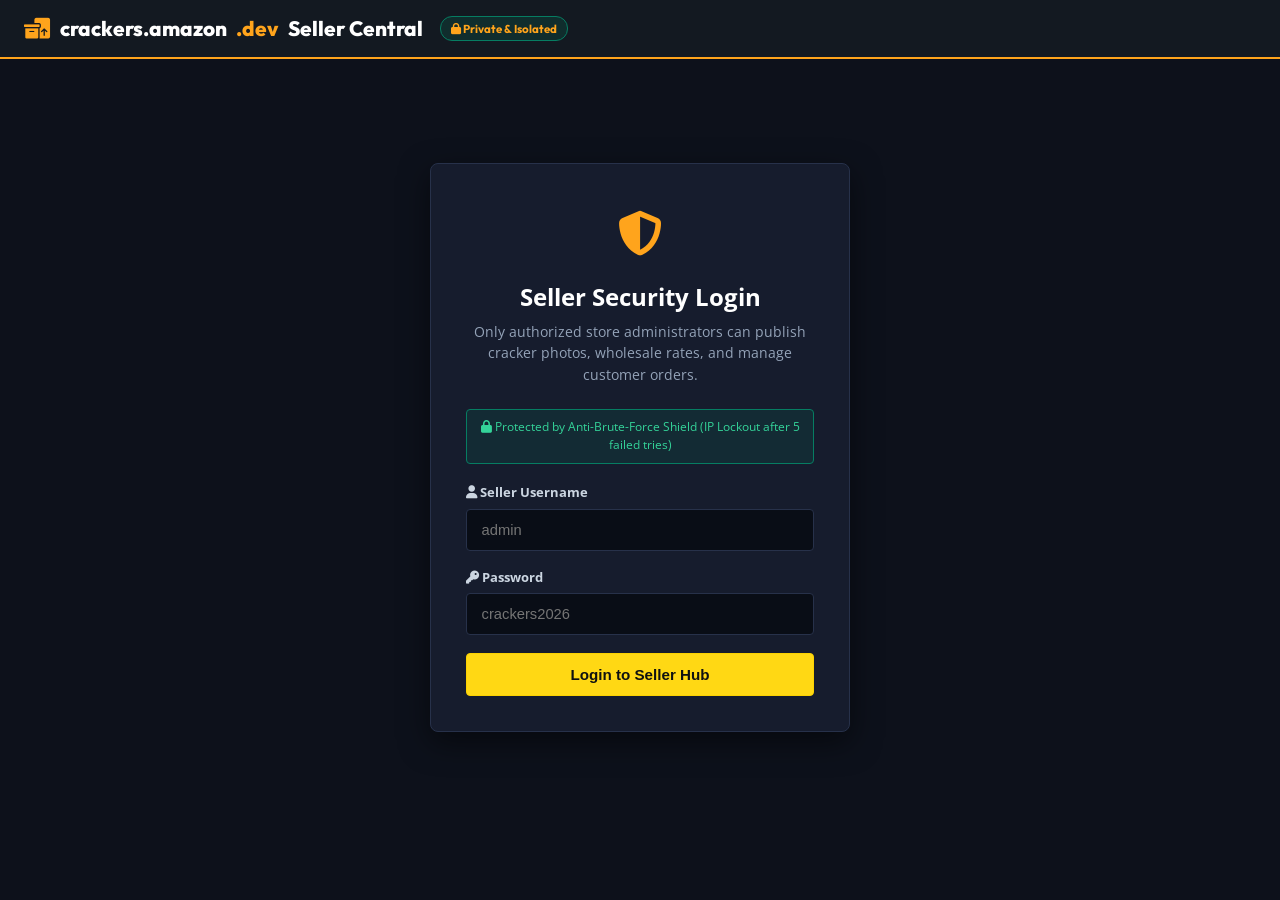
<file: seller-portal.html>
<!DOCTYPE html>
<html lang="en">
<head>
  <meta charset="UTF-8">
  <meta name="viewport" content="width=device-width, initial-scale=1.0">
  <title>crackers.amazon.dev — Private Seller Central</title>
  <link rel="preconnect" href="https://fonts.googleapis.com">
  <link rel="preconnect" href="https://fonts.gstatic.com" crossorigin>
  <link href="https://fonts.googleapis.com/css2?family=Open+Sans:wght@400;600;700;800&family=Outfit:wght@600;700;800&display=swap" rel="stylesheet">
  <link rel="stylesheet" href="https://cdnjs.cloudflare.com/ajax/libs/font-awesome/6.5.1/css/all.min.css">
  
  <style>
    :root {
      --amz-dark: #131921;
      --amz-subnav: #232f3e;
      --amz-yellow: #ffd814;
      --amz-yellow-hover: #f7ca00;
      --amz-orange: #ffa41c;
      --amz-green: #067d62;
      --amz-red: #cc0c39;
      --bg-body: #0d111b;
      --card-bg: #161c2d;
      --border-color: #27314a;
      --text-white: #ffffff;
      --text-muted: #94a3b8;
    }

    * { box-sizing: border-box; margin: 0; padding: 0; }
    body {
      font-family: 'Open Sans', Arial, sans-serif;
      background-color: var(--bg-body);
      color: var(--text-white);
      line-height: 1.5;
    }

    /* Top Seller Header */
    .seller-header {
      background-color: var(--amz-dark);
      border-bottom: 2px solid var(--amz-orange);
      padding: 0.8rem 1.5rem;
      display: flex;
      justify-content: space-between;
      align-items: center;
    }

    .brand-title {
      display: flex;
      align-items: center;
      gap: 0.6rem;
      font-family: 'Outfit', sans-serif;
      font-size: 1.3rem;
      font-weight: 800;
    }

    .brand-title span { color: var(--amz-orange); }
    .badge-secure {
      background: rgba(6, 125, 98, 0.2);
      border: 1px solid var(--amz-green);
      color: #34d399;
      font-size: 0.72rem;
      font-weight: 700;
      padding: 0.2rem 0.6rem;
      border-radius: 12px;
      margin-left: 0.5rem;
    }

    .user-pill {
      display: flex;
      align-items: center;
      gap: 0.8rem;
      font-size: 0.88rem;
    }

    .btn-logout {
      background: rgba(255, 255, 255, 0.1);
      border: 1px solid rgba(255, 255, 255, 0.2);
      color: #fff;
      padding: 0.35rem 0.8rem;
      border-radius: 4px;
      cursor: pointer;
      font-size: 0.82rem;
    }

    .btn-logout:hover { background: var(--amz-red); border-color: var(--amz-red); }

    .container { max-width: 1280px; margin: 0 auto; padding: 1.5rem; }

    /* Login Screen */
    .login-container {
      max-width: 420px;
      margin: 5rem auto;
      background: var(--card-bg);
      border: 1px solid var(--border-color);
      border-radius: 8px;
      padding: 2.2rem;
      box-shadow: 0 10px 30px rgba(0, 0, 0, 0.5);
      text-align: center;
    }

    .login-icon {
      font-size: 2.8rem;
      color: var(--amz-orange);
      margin-bottom: 0.8rem;
    }

    .login-container h2 {
      font-size: 1.5rem;
      margin-bottom: 0.4rem;
    }

    .login-container p {
      color: var(--text-muted);
      font-size: 0.88rem;
      margin-bottom: 1.5rem;
    }

    .form-group {
      text-align: left;
      margin-bottom: 1.1rem;
    }

    .form-group label {
      display: block;
      font-size: 0.82rem;
      font-weight: 700;
      color: #cbd5e1;
      margin-bottom: 0.35rem;
    }

    .form-group input, .form-group select, .form-group textarea {
      width: 100%;
      padding: 0.75rem 0.9rem;
      background: #090d16;
      border: 1px solid var(--border-color);
      border-radius: 4px;
      color: #fff;
      font-size: 0.92rem;
      outline: none;
    }

    .form-group input:focus, .form-group select:focus, .form-group textarea:focus {
      border-color: var(--amz-orange);
      box-shadow: 0 0 0 2px rgba(255, 164, 28, 0.25);
    }

    .btn-amz-yellow {
      background: var(--amz-yellow);
      border: 1px solid #fcd200;
      color: #0f1111;
      font-weight: 700;
      padding: 0.75rem 1.4rem;
      border-radius: 4px;
      cursor: pointer;
      width: 100%;
      font-size: 0.95rem;
      transition: background 0.15s ease;
    }

    .btn-amz-yellow:hover { background: var(--amz-yellow-hover); }

    .error-msg {
      color: #fb7185;
      font-size: 0.85rem;
      margin-top: 0.8rem;
      display: none;
    }

    /* Admin Tabs */
    .admin-nav-tabs {
      display: flex;
      gap: 0.5rem;
      border-bottom: 1px solid var(--border-color);
      margin-bottom: 1.5rem;
    }

    .tab-btn {
      background: none;
      border: none;
      color: var(--text-muted);
      font-family: inherit;
      font-size: 0.95rem;
      font-weight: 700;
      padding: 0.8rem 1.4rem;
      cursor: pointer;
      border-bottom: 3px solid transparent;
      display: flex;
      align-items: center;
      gap: 0.5rem;
      transition: all 0.2s ease;
    }

    .tab-btn:hover { color: #fff; }
    .tab-btn.active {
      color: var(--amz-orange);
      border-bottom-color: var(--amz-orange);
    }

    .badge-num {
      background: var(--amz-red);
      color: #fff;
      font-size: 0.72rem;
      padding: 0.15rem 0.5rem;
      border-radius: 10px;
    }

    .tab-panel { display: none; }
    .tab-panel.active { display: block; }

    /* Orders Section */
    .orders-toolbar {
      display: flex;
      justify-content: space-between;
      align-items: center;
      margin-bottom: 1.2rem;
    }

    .order-card {
      background: var(--card-bg);
      border: 1px solid var(--border-color);
      border-radius: 8px;
      padding: 1.4rem;
      margin-bottom: 1.2rem;
    }

    .order-card-header {
      display: flex;
      justify-content: space-between;
      align-items: center;
      border-bottom: 1px solid var(--border-color);
      padding-bottom: 0.8rem;
      margin-bottom: 1rem;
    }

    .order-id {
      font-size: 1.25rem;
      font-weight: 800;
      color: var(--amz-orange);
    }

    .order-status-badge {
      padding: 0.3rem 0.8rem;
      border-radius: 12px;
      font-size: 0.78rem;
      font-weight: 800;
      text-transform: uppercase;
    }

    .status-received { background: rgba(56, 189, 248, 0.2); color: #38bdf8; border: 1px solid #38bdf8; }
    .status-packed { background: rgba(255, 216, 20, 0.2); color: #ffd814; border: 1px solid #ffd814; }
    .status-out_for_delivery { background: rgba(255, 164, 28, 0.25); color: #ffa41c; border: 1px solid #ffa41c; }
    .status-delivered { background: rgba(6, 125, 98, 0.25); color: #34d399; border: 1px solid #34d399; }

    .order-grid-info {
      display: grid;
      grid-template-columns: 1.4fr 1fr;
      gap: 1.5rem;
      margin-bottom: 1.2rem;
    }

    .cust-detail-line {
      font-size: 0.9rem;
      margin-bottom: 0.4rem;
      color: #e2e8f0;
    }

    .cust-contact-btns {
      display: flex;
      gap: 0.5rem;
      margin-top: 0.6rem;
    }

    .btn-call {
      background: #0284c7;
      color: #fff;
      padding: 0.4rem 0.8rem;
      border-radius: 4px;
      font-size: 0.82rem;
      font-weight: 700;
      text-decoration: none;
    }

    .btn-wa {
      background: #25d366;
      color: #fff;
      padding: 0.4rem 0.8rem;
      border-radius: 4px;
      font-size: 0.82rem;
      font-weight: 700;
      text-decoration: none;
    }

    .order-items-box {
      background: #090d16;
      border: 1px solid var(--border-color);
      border-radius: 6px;
      padding: 0.8rem 1rem;
      font-size: 0.85rem;
    }

    .order-items-box li {
      padding: 0.25rem 0;
      border-bottom: 1px dashed rgba(255, 255, 255, 0.1);
    }

    /* Delivery Controller Box */
    .delivery-controller-bar {
      background: rgba(255, 164, 28, 0.08);
      border: 1px solid rgba(255, 164, 28, 0.3);
      border-radius: 6px;
      padding: 1rem;
      display: grid;
      grid-template-columns: 1fr 1fr 1.5fr auto;
      gap: 0.8rem;
      align-items: center;
    }

    .delivery-controller-bar select, .delivery-controller-bar input {
      padding: 0.55rem;
      background: #090d16;
      border: 1px solid var(--border-color);
      color: #fff;
      border-radius: 4px;
      font-size: 0.85rem;
    }

    /* Product Grid */
    .stock-grid {
      display: grid;
      grid-template-columns: repeat(3, 1fr);
      gap: 1.2rem;
    }

    .stock-card {
      background: var(--card-bg);
      border: 1px solid var(--border-color);
      border-radius: 8px;
      padding: 1rem;
      display: flex;
      gap: 0.9rem;
    }

    .stock-card img {
      width: 90px;
      height: 90px;
      object-fit: cover;
      border-radius: 4px;
      background: #000;
    }

    .stock-info { flex: 1; }
    .stock-info h4 { font-size: 0.95rem; margin-bottom: 0.3rem; }

    /* Upload Form Card */
    .upload-card {
      max-width: 650px;
      background: var(--card-bg);
      border: 1px solid var(--border-color);
      border-radius: 8px;
      padding: 2rem;
      margin: 0 auto;
    }

    .upload-dropzone {
      border: 2px dashed var(--amz-orange);
      background: rgba(255, 164, 28, 0.05);
      border-radius: 6px;
      padding: 2rem;
      text-align: center;
      cursor: pointer;
      margin-bottom: 1rem;
    }

    .upload-dropzone:hover { background: rgba(255, 164, 28, 0.1); }
    .img-preview {
      max-height: 160px;
      border-radius: 6px;
      margin-top: 0.8rem;
      display: none;
    }

    .form-row { display: grid; grid-template-columns: 1fr 1fr; gap: 1rem; }

    /* Toast */
    .toast-box {
      position: fixed;
      bottom: 2rem;
      right: 2rem;
      background: #1e293b;
      border-left: 4px solid var(--amz-orange);
      color: #fff;
      padding: 0.9rem 1.4rem;
      border-radius: 4px;
      box-shadow: 0 10px 25px rgba(0, 0, 0, 0.6);
      display: none;
      z-index: 1000;
    }

    /* Reviews Manager Modal */
    .modal-backdrop {
      display: none;
      position: fixed;
      inset: 0;
      background: rgba(0, 0, 0, 0.78);
      backdrop-filter: blur(4px);
      z-index: 9999;
      align-items: center;
      justify-content: center;
      padding: 1rem;
    }
    .modal-backdrop.active {
      display: flex;
    }
    .modal-box {
      background: #1e293b;
      border: 1px solid #334155;
      border-radius: 10px;
      max-width: 720px;
      width: 100%;
      max-height: 90vh;
      display: flex;
      flex-direction: column;
      box-shadow: 0 25px 50px -12px rgba(0, 0, 0, 0.6);
      overflow: hidden;
      animation: modalFadeIn 0.2s ease-out;
    }
    @keyframes modalFadeIn {
      from { opacity: 0; transform: scale(0.96); }
      to { opacity: 1; transform: scale(1); }
    }
    .modal-header {
      padding: 1.2rem 1.5rem;
      border-bottom: 1px solid #334155;
      display: flex;
      justify-content: space-between;
      align-items: center;
      background: #0f172a;
    }
    .modal-header h3 {
      font-size: 1.15rem;
      color: #fff;
      display: flex;
      align-items: center;
      gap: 0.5rem;
    }
    .modal-close-btn {
      background: none;
      border: none;
      color: #94a3b8;
      font-size: 1.4rem;
      cursor: pointer;
      line-height: 1;
      padding: 0.2rem 0.5rem;
      border-radius: 4px;
      transition: color 0.15s;
    }
    .modal-close-btn:hover { color: #fff; background: rgba(255,255,255,0.1); }
    .modal-body {
      padding: 1.5rem;
      overflow-y: auto;
      flex: 1;
    }
    .review-item-card {
      background: #0f172a;
      border: 1px solid #334155;
      border-radius: 6px;
      padding: 1rem;
      margin-bottom: 0.8rem;
    }

    @media (max-width: 900px) {
      .delivery-controller-bar { grid-template-columns: 1fr; }
      .order-grid-info { grid-template-columns: 1fr; }
      .stock-grid { grid-template-columns: 1fr; }
      .form-row { grid-template-columns: 1fr !important; gap: 0.8rem; }
      .admin-nav-tabs {
        overflow-x: auto;
        white-space: nowrap;
        scrollbar-width: none;
        -webkit-overflow-scrolling: touch;
      }
      .admin-nav-tabs::-webkit-scrollbar { display: none; }
      .tab-btn {
        padding: 0.6rem 0.9rem;
        font-size: 0.85rem;
        flex-shrink: 0;
      }
      .modal-box {
        max-width: 95% !important;
        max-height: 94vh !important;
      }
      .modal-body {
        padding: 1rem !important;
      }
      .seller-header {
        flex-wrap: wrap;
        gap: 0.5rem;
        padding: 0.8rem 1rem;
      }
      .brand-title {
        font-size: 1.05rem;
      }
    }
  </style>
</head>
<body>

  <header class="seller-header">
    <div class="brand-title">
      <i class="fa-solid fa-boxes-packing" style="color: var(--amz-orange);"></i>
      crackers.amazon<span>.dev</span> Seller Central
      <span class="badge-secure"><i class="fa-solid fa-lock"></i> Private & Isolated</span>
    </div>

    <div class="user-pill" id="userPill" style="display: none;">
      <span><i class="fa-solid fa-user-check text-green"></i> Logged in as: <strong>admin</strong></span>
      <button class="btn-logout" onclick="logoutAdmin()"><i class="fa-solid fa-right-from-bracket"></i> Logout</button>
    </div>
  </header>

  <!-- Login Gate Screen -->
  <div class="container" id="loginView">
    <div class="login-container">
      <div class="login-icon"><i class="fa-solid fa-shield-halved"></i></div>
      <h2>Seller Security Login</h2>
      <p>Only authorized store administrators can publish cracker photos, wholesale rates, and manage customer orders.</p>
      
      <div style="background: rgba(6, 125, 98, 0.15); border: 1px solid var(--amz-green); border-radius: 4px; padding: 0.5rem; font-size: 0.78rem; color: #34d399; margin-bottom: 1.2rem;">
        <i class="fa-solid fa-lock"></i> Protected by Anti-Brute-Force Shield (IP Lockout after 5 failed tries)
      </div>

      <form onsubmit="handleLogin(event)">
        <div class="form-group">
          <label><i class="fa-solid fa-user"></i> Seller Username</label>
          <input type="text" id="adminUser" required placeholder="admin" autocomplete="username">
        </div>
        <div class="form-group">
          <label><i class="fa-solid fa-key"></i> Password</label>
          <input type="password" id="adminPass" required placeholder="crackers2026" autocomplete="current-password">
        </div>
        <button type="submit" class="btn-amz-yellow">Login to Seller Hub</button>
        <div class="error-msg" id="loginError">Invalid credentials. Default is admin / crackers2026</div>
      </form>
    </div>
  </div>

  <!-- Authenticated Seller Dashboard -->
  <div class="container" id="dashboardView" style="display: none;">
    <div class="admin-nav-tabs">
      <button class="tab-btn active" id="tabBtnOrders" onclick="switchTab('orders')">
        <i class="fa-solid fa-receipt"></i> Customer Orders <span class="badge-num" id="ordersBadge">0</span>
      </button>
      <button class="tab-btn" id="tabBtnStock" onclick="switchTab('stock')">
        <i class="fa-solid fa-boxes-stacked"></i> Live Stock & Prices (<span id="stockBadge">0</span>)
      </button>
      <button class="tab-btn" id="tabBtnUpload" onclick="switchTab('upload')">
        <i class="fa-solid fa-cloud-arrow-up"></i> Upload Real Cracker Photo & Price
      </button>
      <button class="tab-btn" id="tabBtnSettings" onclick="switchTab('settings')">
        <i class="fa-solid fa-shield-halved"></i> Security & Password
      </button>
    </div>

    <!-- 1. Orders Panel -->
    <div class="tab-panel active" id="ordersPanel">
      <div class="orders-toolbar">
        <h3><i class="fa-solid fa-truck-fast text-orange"></i> Live Customer Orders Feed</h3>
        <div>
          <button class="btn-amz-yellow" style="width: auto; padding: 0.5rem 1rem;" onclick="loadAdminOrders()">
            <i class="fa-solid fa-arrows-rotate"></i> Refresh Orders
          </button>
        </div>
      </div>
      <div id="ordersContainer"></div>
    </div>

    <!-- 2. Live Stock Panel -->
    <div class="tab-panel" id="stockPanel">
      <div id="vaultRestoreAlert" style="display: none; background: rgba(255, 164, 28, 0.15); border: 1px solid #ffa41c; border-radius: 6px; padding: 0.8rem 1.2rem; margin-bottom: 1.2rem; align-items: center; justify-content: space-between; gap: 1rem; flex-wrap: wrap;">
        <div>
          <strong style="color: #ffa41c;"><i class="fa-solid fa-cloud-arrow-up"></i> Local Backup Detected (<span id="vaultItemCount">0</span> items)</strong>
          <p style="font-size: 0.8rem; color: #cbd5e1; margin: 0.2rem 0 0;">Did Render restart? Click below to immediately re-publish all your products to the live store with 1 click!</p>
        </div>
        <button class="btn-amz-yellow" style="width: auto; padding: 0.4rem 0.9rem; font-size: 0.85rem;" onclick="restoreProductsFromVault()">
          <i class="fa-solid fa-arrows-rotate"></i> Restore My Products Now
        </button>
      </div>

      <div class="orders-toolbar">
        <div>
          <h3><i class="fa-solid fa-tags text-orange"></i> Your Published Stock on Public Store</h3>
          <span style="font-size: 0.8rem; color: var(--text-muted);"><i class="fa-solid fa-shield-halved text-green"></i> Auto-synced with products.json</span>
        </div>
        <div style="display: flex; gap: 0.5rem; align-items: center;">
          <button class="btn-amz-yellow" style="width: auto; padding: 0.5rem 1rem;" onclick="switchTab('upload')">
            <i class="fa-solid fa-plus"></i> Add New Cracker
          </button>
          <button class="btn-logout" style="padding: 0.5rem 0.8rem; font-size: 0.85rem;" onclick="exportProductsBackup()" title="Download products.json for GitHub or backup">
            <i class="fa-solid fa-download"></i> Backup JSON
          </button>
          <button class="btn-logout" style="padding: 0.5rem 0.8rem; font-size: 0.85rem;" onclick="document.getElementById('importBackupInput').click()" title="Restore products from JSON file">
            <i class="fa-solid fa-upload"></i> Restore
          </button>
          <input type="file" id="importBackupInput" accept=".json" style="display: none;" onchange="importProductsBackup(event)">
        </div>
      </div>
      <div class="stock-grid" id="stockGrid"></div>
    </div>

    <!-- 3. Upload Cracker Panel -->
    <div class="tab-panel" id="uploadPanel">
      <div class="upload-card">
        <h3 style="margin-bottom: 0.4rem;"><i class="fa-solid fa-camera text-orange"></i> Upload Real Cracker Box & Price</h3>
        <p style="color: var(--text-muted); font-size: 0.88rem; margin-bottom: 1.5rem;">
          Take a photo of your actual cracker box from your phone or laptop. It will publish to your live Amazon store immediately!
        </p>

        <form onsubmit="handleProductUpload(event)">
          <!-- Multi-Photo dropzone -->
          <div class="upload-dropzone" onclick="document.getElementById('photoInput').click()">
            <i class="fa-solid fa-images" style="font-size: 2.4rem; color: var(--amz-orange); margin-bottom: 0.5rem;"></i>
            <h4>Click or tap to choose 1 to 5 photos from phone/laptop</h4>
            <p style="font-size: 0.82rem; color: var(--text-muted); margin: 0.2rem 0 0.5rem;">
              Upload multiple box angles like Amazon (Cover Box, Inside Crackers, Effect Preview)
            </p>
            <span id="chosenFileCount" style="font-size: 0.85rem; font-weight: 700; color: #ff9900;">0 photos selected</span>
          </div>
          <input type="file" id="photoInput" accept="image/*" multiple style="display: none;" onchange="handleMultiplePhotos(event)">

          <!-- Multi-photo preview strip -->
          <div id="multiPhotoPreviewContainer" style="display: none; margin: 1rem 0; gap: 0.8rem; flex-wrap: wrap;"></div>

          <div class="form-row">
            <div class="form-group">
              <label>Cracker Name *</label>
              <input type="text" id="prodName" required placeholder="e.g. 50-Shot Celebration Aerial Cake">
            </div>
            <div class="form-group">
              <label>Category *</label>
              <select id="prodCategory" required>
                <option value="aerial">Sky Shots & Aerial</option>
                <option value="sparklers">Sparklers</option>
                <option value="flowerpots">Flower Pots / Anar</option>
                <option value="chakkars">Ground Chakkars</option>
                <option value="kids">Kids & Novelties</option>
                <option value="combos">Diwali Family Combos</option>
              </select>
            </div>
          </div>

          <div class="form-row">
            <div class="form-group">
              <label>M.R.P. (₹) *</label>
              <input type="number" id="prodMrp" required placeholder="e.g. 3500">
            </div>
            <div class="form-group">
              <label>Wholesale Selling Price (₹) *</label>
              <input type="number" id="prodPrice" required placeholder="e.g. 950">
            </div>
          </div>

          <div class="form-row">
            <div class="form-group">
              <label><i class="fa-solid fa-award text-orange"></i> Amazon Promotional Badge</label>
              <select id="prodBadge">
                <option value="">None (Standard Catalog Product)</option>
                <option value="bestseller">🏆 #1 Best Seller (Amazon Classic Orange Ribbon)</option>
                <option value="choice">✨ Amazon's Choice (Top Recommendation)</option>
                <option value="deal">💥 Limited Time Festival Deal</option>
                <option value="recommended">🔥 Highly Recommended</option>
              </select>
            </div>
            <div class="form-group">
              <label><i class="fa-solid fa-star text-orange"></i> Star Rating (Amazon Rating 1.0 - 5.0) *</label>
              <input type="number" id="prodRating" step="0.1" min="1.0" max="5.0" value="4.9" required placeholder="e.g. 4.9">
            </div>
          </div>

          <div class="form-group">
            <label>Packaging / Quantity Description</label>
            <input type="text" id="prodSpecs" placeholder="e.g. 1 Box (10 Pcs) • Multicolor High Altitude">
          </div>

          <div class="form-group">
            <label><i class="fa-solid fa-align-left text-orange"></i> Detailed Description / About this item</label>
            <textarea id="prodDescription" rows="3" placeholder="Describe the cracker effect, sound, box contents, Sivakasi genuine brand..." style="width: 100%; padding: 0.6rem; background: var(--bg-dark); border: 1px solid var(--border-color); border-radius: 4px; color: #fff; font-size: 0.9rem; font-family: inherit;"></textarea>
          </div>

          <button type="submit" class="btn-amz-yellow" style="margin-top: 0.8rem; font-size: 1.05rem;">
            <i class="fa-solid fa-cloud-arrow-up"></i> Publish Real Box & Photos to Public Store
          </button>
        </form>
      </div>
    </div>

    <!-- 4. Security & Password Settings Panel -->
    <div class="tab-panel" id="settingsPanel">
      <div class="upload-card">
        <h3 style="margin-bottom: 0.4rem;"><i class="fa-solid fa-lock text-orange"></i> Seller Security & Password Settings</h3>
        <p style="color: var(--text-muted); font-size: 0.88rem; margin-bottom: 1.5rem;">
          Change your login credentials so nobody else can guess or brute-force your password. Passwords are saved with salted SHA-256 on the dedicated server.
        </p>

        <div style="background: rgba(6, 125, 98, 0.15); border: 1px solid var(--amz-green); border-radius: 6px; padding: 1rem; margin-bottom: 1.5rem;">
          <h4 style="color: #34d399; font-size: 0.95rem; margin-bottom: 0.3rem;"><i class="fa-solid fa-shield-halved"></i> Active Security Defenses:</h4>
          <ul style="font-size: 0.82rem; color: #cbd5e1; list-style: disc; margin-left: 1.2rem; line-height: 1.6;">
            <li><strong>Anti-Brute-Force Rate Limiting:</strong> Any IP that fails 5 consecutive login attempts is locked out for 15 minutes.</li>
            <li><strong>Isolated Architecture:</strong> The published customer storefront has ZERO seller controls or passwords in its code.</li>
            <li><strong>Cryptographic Sessions:</strong> 256-bit random session tokens validated on every request.</li>
          </ul>
        </div>

        <form onsubmit="handleChangePassword(event)">
          <div class="form-group">
            <label><i class="fa-solid fa-user"></i> New Seller Username *</label>
            <input type="text" id="newUsername" required placeholder="e.g. kengeri_boss">
          </div>
          <div class="form-group">
            <label><i class="fa-solid fa-key"></i> New Secret Password (min 6 characters) *</label>
            <input type="password" id="newPassword" required placeholder="Enter strong secret password" minlength="6">
          </div>
          <div class="form-group">
            <label><i class="fa-solid fa-check-double"></i> Confirm New Secret Password *</label>
            <input type="password" id="confirmPassword" required placeholder="Re-enter same secret password" minlength="6">
          </div>

          <button type="submit" class="btn-amz-yellow" style="margin-top: 0.8rem;">
            <i class="fa-solid fa-floppy-disk"></i> Update & Save New Password
          </button>
        </form>
      </div>
    </div>
  </div>

  <!-- Reviews Manager Modal -->
  <div class="modal-backdrop" id="reviewsModalBackdrop" onclick="if(event.target === this) closeReviewsModal()">
    <div class="modal-box">
      <div class="modal-header">
        <div>
          <h3 id="modalProdTitle"><i class="fa-solid fa-comments text-orange"></i> Customer Reviews Manager</h3>
          <p id="modalProdSubtitle" style="font-size: 0.8rem; color: #94a3b8; margin-top: 0.2rem;"></p>
        </div>
        <button class="modal-close-btn" onclick="closeReviewsModal()">✕</button>
      </div>
      <div class="modal-body">
        <!-- New Review Form -->
        <div style="background: rgba(255, 153, 0, 0.08); border: 1px solid rgba(255, 153, 0, 0.3); border-radius: 8px; padding: 1.2rem; margin-bottom: 1.5rem;">
          <h4 style="color: #ff9900; margin-bottom: 0.4rem; font-size: 0.95rem;">
            <i class="fa-solid fa-pen-to-square"></i> Write Customer Review
          </h4>
          <p style="font-size: 0.8rem; color: #cbd5e1; margin-bottom: 1rem;">
            Write reviews here with different customer names, custom star ratings, and comments. These reviews will appear live on your Amazon product page immediately.
          </p>

          <form onsubmit="handleAdminSubmitReview(event)">
            <div class="form-row">
              <div class="form-group">
                <label>Reviewer Name *</label>
                <input type="text" id="revCustomerName" required placeholder="e.g. Ramesh Kumar / Sunita Hegde">
              </div>
              <div class="form-group">
                <label>Star Rating *</label>
                <select id="revRating" required>
                  <option value="5">⭐⭐⭐⭐⭐ 5 Stars (Excellent)</option>
                  <option value="4">⭐⭐⭐⭐ 4 Stars (Very Good)</option>
                  <option value="3">⭐⭐⭐ 3 Stars (Average)</option>
                  <option value="2">⭐⭐ 2 Stars (Below Average)</option>
                  <option value="1">⭐ 1 Star (Poor)</option>
                </select>
              </div>
            </div>

            <div class="form-group">
              <label>Review Headline / Title *</label>
              <input type="text" id="revTitle" required placeholder="e.g. Genuine Sivakasi quality, amazing sky bursts!">
            </div>

            <div class="form-group">
              <label>Review Detailed Feedback / Comment *</label>
              <textarea id="revComment" rows="3" required placeholder="Write detailed customer feedback..." style="width: 100%; padding: 0.6rem; background: var(--bg-dark); border: 1px solid var(--border-color); border-radius: 4px; color: #fff; font-size: 0.9rem; font-family: inherit;"></textarea>
            </div>

            <button type="submit" class="btn-amz-yellow" style="width: auto; padding: 0.6rem 1.4rem; font-size: 0.9rem;">
              <i class="fa-solid fa-paper-plane"></i> Publish Customer Review
            </button>
          </form>
        </div>

        <!-- Current Reviews List -->
        <div>
          <h4 style="color: #cbd5e1; font-size: 0.95rem; margin-bottom: 0.8rem; display: flex; align-items: center; justify-content: space-between;">
            <span><i class="fa-solid fa-list-check"></i> Published Reviews on this Product</span>
            <span id="modalReviewsCountBadge" style="font-size: 0.8rem; color: #94a3b8;">0 reviews</span>
          </h4>
          <div id="modalReviewsList"></div>
        </div>
      </div>
    </div>
  </div>

  <div class="toast-box" id="toastBox">Action completed successfully</div>

  <script>
    let authToken = localStorage.getItem('amz_seller_token') || '';
    let uploadedBase64 = '';

    document.addEventListener('DOMContentLoaded', () => {
      if (authToken) {
        showDashboard();
      }
    });

    async function handleLogin(e) {
      e.preventDefault();
      const user = document.getElementById('adminUser').value.trim();
      const pass = document.getElementById('adminPass').value.trim();
      const err = document.getElementById('loginError');

      try {
        const res = await fetch('/api/admin/login', {
          method: 'POST',
          headers: { 'Content-Type': 'application/json' },
          body: JSON.stringify({ username: user, password: pass })
        });
        const data = await res.json();

        if (data.success && data.token) {
          authToken = data.token;
          localStorage.setItem('amz_seller_token', authToken);
          err.style.display = 'none';
          showDashboard();
        } else {
          err.style.display = 'block';
        }
      } catch (err) {
        alert('Server connection error. Make sure server is running.');
      }
    }

    function logoutAdmin() {
      authToken = '';
      localStorage.removeItem('amz_seller_token');
      document.getElementById('dashboardView').style.display = 'none';
      document.getElementById('userPill').style.display = 'none';
      document.getElementById('loginView').style.display = 'block';
    }

    function showDashboard() {
      document.getElementById('loginView').style.display = 'none';
      document.getElementById('dashboardView').style.display = 'block';
      document.getElementById('userPill').style.display = 'flex';
      loadAdminOrders();
      loadAdminStock();
    }

    function switchTab(tab) {
      document.getElementById('tabBtnOrders').classList.toggle('active', tab === 'orders');
      document.getElementById('tabBtnStock').classList.toggle('active', tab === 'stock');
      document.getElementById('tabBtnUpload').classList.toggle('active', tab === 'upload');
      document.getElementById('tabBtnSettings').classList.toggle('active', tab === 'settings');

      document.getElementById('ordersPanel').classList.toggle('active', tab === 'orders');
      document.getElementById('stockPanel').classList.toggle('active', tab === 'stock');
      document.getElementById('uploadPanel').classList.toggle('active', tab === 'upload');
      document.getElementById('settingsPanel').classList.toggle('active', tab === 'settings');

      if (tab === 'orders') loadAdminOrders();
      if (tab === 'stock') loadAdminStock();
    }

    let previousOrderCount = null;
    function playOrderChime() {
      try {
        const AudioContext = window.AudioContext || window.webkitAudioContext;
        if (!AudioContext) return;
        const ctx = new AudioContext();
        const osc = ctx.createOscillator();
        const gain = ctx.createGain();
        osc.connect(gain);
        gain.connect(ctx.destination);
        osc.type = 'sine';
        osc.frequency.setValueAtTime(587.33, ctx.currentTime);
        osc.frequency.setValueAtTime(880, ctx.currentTime + 0.15);
        gain.gain.setValueAtTime(0.3, ctx.currentTime);
        gain.gain.exponentialRampToValueAtTime(0.001, ctx.currentTime + 0.5);
        osc.start();
        osc.stop(ctx.currentTime + 0.5);
      } catch (e) {}
    }

    // Orders Feed
    async function loadAdminOrders(showToastOnSilent = true) {
      try {
        const res = await fetch('/api/admin/orders', {
          headers: { 'Authorization': `Bearer ${authToken}` }
        });
        const data = await res.json();

        if (!data.success) {
          logoutAdmin();
          return;
        }

        const orders = data.orders || [];
        const prevCount = previousOrderCount;
        previousOrderCount = orders.length;

        // Play alert sound if new order received
        if (prevCount !== null && orders.length > prevCount) {
          playOrderChime();
          showToast(`🔔 NEW ORDER RECEIVED! Order #${orders[0]?.id} from ${orders[0]?.customerName}`);
        }

        document.getElementById('ordersBadge').innerText = orders.length;
        const container = document.getElementById('ordersContainer');

        if (orders.length === 0) {
          container.innerHTML = `
            <div style="background: var(--card-bg); padding: 3rem; text-align: center; border-radius: 8px; border: 1px dashed var(--border-color);">
              <i class="fa-solid fa-box-open" style="font-size: 3rem; color: #64748b; margin-bottom: 0.8rem;"></i>
              <h3>No customer orders placed yet</h3>
              <p style="color: var(--text-muted);">As soon as a customer orders on the published website, their full delivery address, phone number, and items will appear here live!</p>
            </div>
          `;
          return;
        }

        container.innerHTML = orders.map(o => {
          let itemsList = o.items.map(it => `<li><strong>${it.name}</strong> × ${it.qty} (₹${(it.price * it.qty).toLocaleString('en-IN')})</li>`).join('');

          return `
            <div class="order-card" id="card-${o.id}">
              <div class="order-card-header">
                <div>
                  <span class="order-id">#${o.id}</span>
                  <span style="font-size: 0.82rem; color: var(--text-muted); margin-left: 0.6rem;">${o.timestamp}</span>
                </div>
                <div>
                  <span class="order-status-badge status-${o.status}">${o.status.toUpperCase().replace(/_/g, ' ')}</span>
                </div>
              </div>

              <div class="order-grid-info">
                <div>
                  <div class="cust-detail-line"><strong>👤 Customer:</strong> ${o.customerName}</div>
                  <div class="cust-detail-line"><strong>📞 Mobile:</strong> ${o.phone}</div>
                  <div class="cust-detail-line"><strong>📍 Locality:</strong> <span style="color: var(--amz-orange); font-weight: 700;">${o.locality}</span> (PIN: ${o.pincode})</div>
                  <div class="cust-detail-line"><strong>🏠 Address:</strong> ${o.address}</div>
                  ${o.notes ? `<div class="cust-detail-line" style="color: #fbbf24;"><strong>📝 Note:</strong> ${o.notes}</div>` : ''}

                  <div class="cust-contact-btns">
                    <a href="tel:${o.phone}" class="btn-call"><i class="fa-solid fa-phone"></i> Call Customer</a>
                    <a href="https://wa.me/91${o.phone.replace(/[^0-9]/g, '')}?text=Hello%20${encodeURIComponent(o.customerName)}%2C%20regarding%20your%20Amazon%20Crackers%20Order%20${o.id}%3A" target="_blank" class="btn-wa">
                      <i class="fa-brands fa-whatsapp"></i> Chat on WhatsApp
                    </a>
                  </div>
                </div>

                <div>
                  <div class="order-items-box">
                    <div style="font-weight: 700; color: #cbd5e1; margin-bottom: 0.4rem;">Ordered Items:</div>
                    <ul style="list-style: none;">${itemsList}</ul>
                    <div style="margin-top: 0.6rem; border-top: 1px dashed #475569; padding-top: 0.4rem; font-size: 0.95rem;">
                      Total Payable: <strong style="color: #fbbf24;">₹${o.totalPayable.toLocaleString('en-IN')}</strong> (${o.paymentMethod})
                    </div>
                  </div>
                </div>
              </div>

              <!-- Real-time Delivery Status & Location Controller -->
              <div class="delivery-controller-bar">
                <div>
                  <label style="font-size: 0.75rem; color: #94a3b8; display: block; margin-bottom: 2px;">Change Status:</label>
                  <select id="status-${o.id}">
                    <option value="received" ${o.status === 'received' ? 'selected' : ''}>1. Order Received</option>
                    <option value="packed" ${o.status === 'packed' ? 'selected' : ''}>2. Packed at Kengeri Hub</option>
                    <option value="out_for_delivery" ${o.status === 'out_for_delivery' ? 'selected' : ''}>3. Out for Delivery</option>
                    <option value="delivered" ${o.status === 'delivered' ? 'selected' : ''}>4. Delivered</option>
                  </select>
                </div>

                <div>
                  <label style="font-size: 0.75rem; color: #94a3b8; display: block; margin-bottom: 2px;">Estimated Delivery Time:</label>
                  <input type="text" id="time-${o.id}" value="${o.estimatedDelivery || ''}" placeholder="e.g. Today by 4:30 PM / in 30 mins">
                </div>

                <div>
                  <label style="font-size: 0.75rem; color: #94a3b8; display: block; margin-bottom: 2px;">Live Location Note (Customer sees this):</label>
                  <input type="text" id="loc-${o.id}" value="${o.liveLocation || ''}" placeholder="e.g. Van reached Nayandahalli, delivering in 20 mins">
                </div>

                <div style="display: flex; flex-direction: column; gap: 0.4rem; padding-top: 14px;">
                  <button class="btn-amz-yellow" style="width: auto; padding: 0.45rem 0.8rem; font-size: 0.8rem;" onclick="saveDeliveryUpdate('${o.id}')">
                    <i class="fa-solid fa-floppy-disk"></i> Save & Update
                  </button>
                  <button class="btn-wa" style="width: auto; padding: 0.45rem 0.8rem; font-size: 0.8rem; border: none; cursor: pointer;" onclick="sendWhatsAppDeliveryUpdate('${o.id}', '${encodeURIComponent(o.customerName)}', '${o.phone}', '${o.totalPayable}')">
                    <i class="fa-brands fa-whatsapp"></i> Notify Customer
                  </button>
                </div>
              </div>
            </div>
          `;
        }).join('');
      } catch (e) {
        console.error(e);
      }
    }

    async function saveDeliveryUpdate(orderId, reload = true) {
      const status = document.getElementById(`status-${orderId}`).value;
      const estimatedDelivery = document.getElementById(`time-${orderId}`).value.trim();
      const liveLocation = document.getElementById(`loc-${orderId}`).value.trim();

      try {
        const res = await fetch(`/api/admin/orders/${orderId}`, {
          method: 'PUT',
          headers: {
            'Content-Type': 'application/json',
            'Authorization': `Bearer ${authToken}`
          },
          body: JSON.stringify({ status, estimatedDelivery, liveLocation })
        });
        const data = await res.json();

        if (data.success) {
          if (reload) {
            showToast(`Order #${orderId} updated! Customer can now see new live location & delivery time.`);
            loadAdminOrders(false);
          }
          return true;
        } else {
          alert('Failed to update order: ' + (data.error || ''));
          return false;
        }
      } catch (e) {
        alert('Server error.');
        return false;
      }
    }

    async function sendWhatsAppDeliveryUpdate(orderId, encodedName, phone, totalPayable) {
      // First save latest inputs
      await saveDeliveryUpdate(orderId, false);

      const status = document.getElementById(`status-${orderId}`).value;
      const statusLabels = {
        'received': 'Order Received & Confirmed at Hub',
        'packed': 'Packed at Kengeri Central Warehouse',
        'out_for_delivery': 'OUT FOR DELIVERY 🚚',
        'delivered': 'DELIVERED 🎉'
      };
      const statusText = statusLabels[status] || status;
      const time = document.getElementById(`time-${orderId}`).value.trim() || 'Today by 4:00 PM';
      const loc = document.getElementById(`loc-${orderId}`).value.trim() || 'Dispatched from Kengeri Central Hub';
      const custName = decodeURIComponent(encodedName);

      const msg = `🪔 *Namaskara ${custName}!*

Your *Amazon Diwali Crackers* Order *#${orderId}* update:

📦 *Current Status:* ${statusText}
⏰ *Estimated Arrival:* ${time}
📍 *Live Van Location:* ${loc}
💰 *Total Payable (COD):* ₹${Number(totalPayable).toLocaleString('en-IN')}

Our delivery vehicle from *Kengeri Central Dispatch Hub* is on the way. Please keep cash or UPI ready.

Track live package: https://crackers-amazon.onrender.com/#track-section
Direct Kengeri Warehouse Helpline: +91 84310 27743`;

      const cleanPhone = phone.replace(/[^0-9]/g, '');
      const url = `https://wa.me/91${cleanPhone}?text=${encodeURIComponent(msg)}`;
      window.open(url, '_blank');
    }

    async function handleChangePassword(e) {
      e.preventDefault();
      const newUsername = document.getElementById('newUsername').value.trim();
      const newPassword = document.getElementById('newPassword').value.trim();
      const confirmPassword = document.getElementById('confirmPassword').value.trim();

      if (newPassword !== confirmPassword) {
        alert('New passwords do not match! Please check and re-type.');
        return;
      }
      if (newPassword.length < 6) {
        alert('Password must be at least 6 characters long.');
        return;
      }

      try {
        const res = await fetch('/api/admin/change-password', {
          method: 'POST',
          headers: {
            'Content-Type': 'application/json',
            'Authorization': `Bearer ${authToken}`
          },
          body: JSON.stringify({ newUsername, newPassword })
        });
        const data = await res.json();
        if (data.success) {
          showToast('Credentials updated securely! Please log in with your new password.');
          setTimeout(() => {
            logoutAdmin();
          }, 1500);
        } else {
          alert(data.error || 'Failed to update credentials.');
        }
      } catch (err) {
        alert('Server connection error.');
      }
    }

    // Auto-refresh orders every 15 seconds
    setInterval(() => {
      if (authToken && document.getElementById('dashboardView').style.display !== 'none') {
        loadAdminOrders(false);
      }
    }, 15000);

    // Stock & Review Management
    let currentStockProducts = [];

    async function loadAdminStock() {
      try {
        const res = await fetch('/api/products');
        const data = await res.json();
        const prods = data.products || [];
        currentStockProducts = prods;

        if (prods.length > 0) {
          localStorage.setItem('amz_crackers_seller_vault', JSON.stringify(prods));
        }
        checkVaultNotice(prods);

        document.getElementById('stockBadge').innerText = prods.length;
        const grid = document.getElementById('stockGrid');

        if (prods.length === 0) {
          grid.innerHTML = `
            <div style="grid-column: 1 / -1; background: var(--card-bg); padding: 3rem; text-align: center; border-radius: 8px;">
              <h4>No crackers uploaded yet</h4>
              <p style="color: var(--text-muted); font-size: 0.88rem; margin: 0.5rem 0 1rem;">Click "Upload Real Cracker Photo & Price" to publish your first item!</p>
              <button class="btn-amz-yellow" style="width: auto;" onclick="switchTab('upload')">Upload Cracker Box</button>
            </div>
          `;
          return;
        }

        grid.innerHTML = prods.map(p => {
          let badgeLabel = 'No Badge';
          let badgeColor = 'var(--text-muted)';
          if (p.badge === 'bestseller') { badgeLabel = '🏆 #1 Best Seller'; badgeColor = '#ff9900'; }
          else if (p.badge === 'choice') { badgeLabel = '✨ Amazon Choice'; badgeColor = '#38bdf8'; }
          else if (p.badge === 'deal') { badgeLabel = '💥 Limited Deal'; badgeColor = '#f43f5e'; }
          else if (p.badge === 'recommended') { badgeLabel = '🔥 Recommended'; badgeColor = '#a855f7'; }

          const photoCount = (p.images && p.images.length) ? p.images.length : 1;
          const revCount = (p.reviews && Array.isArray(p.reviews)) ? p.reviews.length : (p.reviewCount || 0);
          const currentRating = (p.rating !== undefined && p.rating !== null) ? Number(p.rating).toFixed(1) : '4.9';

          return `
            <div class="stock-card">
              <img src="${p.image}" alt="${p.name}">
              <div class="stock-info">
                <h4>${p.name}</h4>
                <div style="font-size: 0.82rem; color: var(--text-muted);">${p.specs || ''}</div>
                <div style="font-size: 0.78rem; color: #94a3b8; margin: 0.2rem 0;">📷 ${photoCount} Photo(s) Attached</div>
                <div style="font-size: 0.88rem; margin: 0.3rem 0; color: #ff9900; font-weight: 700;">
                  ⭐ ${currentRating} / 5.0
                  <span style="font-weight: 600; color: #38bdf8; font-size: 0.8rem; margin-left: 0.4rem;">(${revCount} review${revCount === 1 ? '' : 's'})</span>
                </div>
                <div style="font-size: 0.95rem; margin-top: 0.3rem;">
                  Price: <strong style="color: var(--amz-orange);">₹${p.price}</strong> 
                  <span style="font-size: 0.78rem; text-decoration: line-through; color: var(--text-muted);">MRP ₹${p.mrp}</span>
                </div>
                <div style="font-size: 0.82rem; margin: 0.3rem 0; font-weight: 700; color: ${badgeColor};">
                  Badge: ${badgeLabel}
                </div>
                <div style="font-size: 0.78rem; margin: 0.2rem 0 0.5rem; color: ${p.inStock ? '#34d399' : '#fb7185'};">
                  ● ${p.inStock ? 'In Stock (Live on Store)' : 'Out of Stock'}
                </div>
                <div style="display: flex; gap: 0.35rem; flex-wrap: wrap;">
                  <button class="btn-amz-yellow" style="padding: 0.35rem 0.55rem; font-size: 0.75rem;" onclick="editProductRating('${p.id}', ${currentRating})">⭐ Rating</button>
                  <button class="btn-amz-yellow" style="padding: 0.35rem 0.55rem; font-size: 0.75rem; background: #0284c7; border-color: #0369a1; color: #fff;" onclick="openReviewsManager('${p.id}')"><i class="fa-solid fa-comments"></i> Reviews (${revCount})</button>
                  <button class="btn-amz-yellow" style="padding: 0.35rem 0.55rem; font-size: 0.75rem;" onclick="editProductBadge('${p.id}', '${p.badge || ''}')">🏷️ Badge</button>
                  <button class="btn-amz-yellow" style="padding: 0.35rem 0.55rem; font-size: 0.75rem;" onclick="editProductPrice('${p.id}', ${p.price})">Edit ₹</button>
                  <button class="btn-logout" style="padding: 0.35rem 0.55rem; font-size: 0.75rem;" onclick="toggleStockStatus('${p.id}', ${p.inStock})">
                    ${p.inStock ? 'Out' : 'In'}
                  </button>
                  <button class="btn-logout" style="padding: 0.35rem 0.55rem; font-size: 0.75rem;" onclick="deleteProduct('${p.id}')">
                    <i class="fa-solid fa-trash"></i>
                  </button>
                </div>
              </div>
            </div>
          `;
        }).join('');
      } catch (e) {
        console.error(e);
      }
    }

    async function editProductBadge(id, currentBadge) {
      const options = "Select Amazon Promotional Badge for this product:\n\n1: None (Standard Product)\n2: #1 Best Seller (Iconic Orange Ribbon)\n3: Amazon's Choice (Top Recommendation)\n4: Limited Time Festival Deal\n5: Highly Recommended\n\nEnter number (1-5):";
      const currentChoice = currentBadge === 'bestseller' ? '2' : (currentBadge === 'choice' ? '3' : (currentBadge === 'deal' ? '4' : (currentBadge === 'recommended' ? '5' : '1')));
      const choice = prompt(options, currentChoice);
      if (choice === null) return;

      let newBadge = '';
      if (choice === '2') newBadge = 'bestseller';
      else if (choice === '3') newBadge = 'choice';
      else if (choice === '4') newBadge = 'deal';
      else if (choice === '5') newBadge = 'recommended';
      else newBadge = '';

      try {
        const res = await fetch(`/api/admin/products/${id}`, {
          method: 'PUT',
          headers: {
            'Content-Type': 'application/json',
            'Authorization': `Bearer ${authToken}`
          },
          body: JSON.stringify({ badge: newBadge })
        });
        const data = await res.json();
        if (data.success) {
          showToast('Product badge updated! Live on your Amazon store now.');
          loadAdminStock();
        } else {
          alert(data.error || 'Failed to update badge.');
        }
      } catch (err) {
        alert('Server connection error.');
      }
    }

    async function editProductPrice(id, currentPrice) {
      const newPriceStr = prompt('Enter new wholesale selling price (₹):', currentPrice);
      if (newPriceStr !== null) {
        const price = parseInt(newPriceStr, 10);
        if (price > 0) {
          await fetch(`/api/admin/products/${id}`, {
            method: 'PUT',
            headers: { 'Content-Type': 'application/json', 'Authorization': `Bearer ${authToken}` },
            body: JSON.stringify({ price })
          });
          showToast(`Wholesale price updated to ₹${price}!`);
          loadAdminStock();
        }
      }
    }

    async function toggleStockStatus(id, currentStatus) {
      await fetch(`/api/admin/products/${id}`, {
        method: 'PUT',
        headers: { 'Content-Type': 'application/json', 'Authorization': `Bearer ${authToken}` },
        body: JSON.stringify({ inStock: !currentStatus })
      });
      showToast('Stock availability updated on public website!');
      loadAdminStock();
    }

    async function deleteProduct(id) {
      if (confirm('Are you sure you want to remove this item from the store?')) {
        await fetch(`/api/admin/products/${id}`, {
          method: 'DELETE',
          headers: { 'Authorization': `Bearer ${authToken}` }
        });
        showToast('Item deleted from store.');
        loadAdminStock();
      }
    }

    async function editProductRating(id, currentRating) {
      const newRatingStr = prompt(`Set Amazon Star Rating for this product (1.0 to 5.0):`, currentRating || '4.9');
      if (newRatingStr === null) return;
      const rating = parseFloat(newRatingStr);
      if (isNaN(rating) || rating < 1.0 || rating > 5.0) {
        alert('Please enter a valid rating between 1.0 and 5.0 (for example: 4.8 or 5.0)');
        return;
      }
      try {
        const res = await fetch(`/api/admin/products/${id}`, {
          method: 'PUT',
          headers: {
            'Content-Type': 'application/json',
            'Authorization': `Bearer ${authToken}`
          },
          body: JSON.stringify({ rating })
        });
        const data = await res.json();
        if (data.success) {
          showToast(`Star rating updated to ${rating.toFixed(1)} ⭐! Live on public store.`);
          loadAdminStock();
        } else {
          alert(data.error || 'Failed to update rating.');
        }
      } catch (err) {
        alert('Server connection error.');
      }
    }

    // Customer Reviews Management
    let activeReviewProductId = null;

    async function openReviewsManager(productId) {
      activeReviewProductId = productId;
      const prod = currentStockProducts.find(p => p.id === productId);
      const titleEl = document.getElementById('modalProdTitle');
      const subtitleEl = document.getElementById('modalProdSubtitle');
      if (titleEl) titleEl.innerHTML = `<i class="fa-solid fa-comments text-orange"></i> Reviews: ${prod ? prod.name : productId}`;
      if (subtitleEl) subtitleEl.innerText = `Product ID: ${productId} • Set Rating: ${prod ? (prod.rating || 4.9) : 4.9} ★`;

      // Reset form
      document.getElementById('revCustomerName').value = '';
      document.getElementById('revRating').value = '5';
      document.getElementById('revTitle').value = '';
      document.getElementById('revComment').value = '';

      // Load reviews for this product
      await refreshModalReviews(productId);

      // Show modal
      document.getElementById('reviewsModalBackdrop').classList.add('active');
    }

    function closeReviewsModal() {
      activeReviewProductId = null;
      document.getElementById('reviewsModalBackdrop').classList.remove('active');
    }

    async function refreshModalReviews(productId) {
      const listEl = document.getElementById('modalReviewsList');
      const badgeEl = document.getElementById('modalReviewsCountBadge');
      if (!listEl) return;
      listEl.innerHTML = '<div style="color: #94a3b8; font-size: 0.85rem; padding: 1rem 0;">Loading reviews...</div>';

      try {
        const res = await fetch(`/api/products/${productId}`);
        const data = await res.json();
        const prod = data.product;
        const reviews = (prod && prod.reviews) ? prod.reviews : [];

        if (badgeEl) badgeEl.innerText = `${reviews.length} review${reviews.length === 1 ? '' : 's'}`;

        if (reviews.length === 0) {
          listEl.innerHTML = `
            <div style="background: rgba(15, 23, 42, 0.6); border: 1px dashed #334155; border-radius: 6px; padding: 1.5rem; text-align: center; color: #94a3b8; font-size: 0.88rem;">
              <i class="fa-solid fa-comment-slash" style="font-size: 1.8rem; margin-bottom: 0.5rem; color: #64748b; display: block;"></i>
              No customer reviews written for this product yet.<br>
              Fill out the form above to write your first review with any customer name you choose!
            </div>
          `;
          return;
        }

        listEl.innerHTML = reviews.map(r => {
          const ratingNum = r.rating || 5;
          const stars = '★'.repeat(ratingNum) + '☆'.repeat(5 - ratingNum);
          const name = r.customer_name || r.customerName || 'Amazon Customer';
          return `
            <div class="review-item-card">
              <div style="display: flex; justify-content: space-between; align-items: flex-start; margin-bottom: 0.4rem;">
                <div>
                  <div style="font-weight: 700; color: #fff; font-size: 0.95rem;">
                    <i class="fa-solid fa-circle-user" style="color: #94a3b8; margin-right: 0.3rem;"></i>
                    ${name}
                  </div>
                  <div style="color: #ff9900; font-size: 0.9rem; margin-top: 0.2rem;">
                    ${stars} <strong style="color: #fff; margin-left: 0.3rem; font-size: 0.88rem;">${r.title || ''}</strong>
                  </div>
                  <div style="font-size: 0.75rem; color: #94a3b8; margin-top: 0.2rem;">
                    Reviewed on ${r.date || 'Recent'} • <span style="color: #ff9900; font-weight: 700;">Verified Purchase</span>
                  </div>
                </div>
                <button class="btn-logout" style="padding: 0.3rem 0.6rem; font-size: 0.75rem;" onclick="deleteAdminReview('${r.id}')" title="Delete this review">
                  <i class="fa-solid fa-trash"></i> Delete
                </button>
              </div>
              <div style="color: #cbd5e1; font-size: 0.85rem; line-height: 1.5; margin-top: 0.4rem; background: rgba(0,0,0,0.25); padding: 0.6rem; border-radius: 4px;">
                ${r.comment || ''}
              </div>
            </div>
          `;
        }).join('');
      } catch (e) {
        listEl.innerHTML = '<div style="color: #fb7185;">Failed to load reviews from server.</div>';
      }
    }

    async function handleAdminSubmitReview(e) {
      e.preventDefault();
      if (!activeReviewProductId) return;

      const customerName = document.getElementById('revCustomerName').value.trim();
      const rating = parseInt(document.getElementById('revRating').value, 10);
      const title = document.getElementById('revTitle').value.trim();
      const comment = document.getElementById('revComment').value.trim();

      if (!customerName || !title || !comment) {
        alert('Please fill in reviewer name, title, and review comment.');
        return;
      }

      try {
        const res = await fetch(`/api/products/${activeReviewProductId}/reviews`, {
          method: 'POST',
          headers: { 'Content-Type': 'application/json' },
          body: JSON.stringify({
            customerName,
            rating,
            title,
            comment,
            verifiedPurchase: true
          })
        });
        const data = await res.json();
        if (data.success) {
          showToast(`Review by "${customerName}" posted successfully!`);
          document.getElementById('revCustomerName').value = '';
          document.getElementById('revTitle').value = '';
          document.getElementById('revComment').value = '';
          await refreshModalReviews(activeReviewProductId);
          await loadAdminStock();
        } else {
          alert(data.error || 'Failed to submit review');
        }
      } catch (err) {
        alert('Server error when submitting review.');
      }
    }

    async function deleteAdminReview(reviewId) {
      if (!confirm('Are you sure you want to permanently delete this customer review?')) return;

      try {
        const res = await fetch(`/api/admin/reviews/${reviewId}`, {
          method: 'DELETE',
          headers: { 'Authorization': `Bearer ${authToken}` }
        });
        const data = await res.json();
        if (data.success) {
          showToast('Review deleted permanently.');
          if (activeReviewProductId) {
            await refreshModalReviews(activeReviewProductId);
          }
          await loadAdminStock();
        } else {
          alert(data.error || 'Failed to delete review');
        }
      } catch (err) {
        alert('Server error deleting review.');
      }
    }

    // Vault & Backup Management
    function checkVaultNotice(serverProds) {
      const alertEl = document.getElementById('vaultRestoreAlert');
      const countSpan = document.getElementById('vaultItemCount');
      if (!alertEl) return;
      try {
        const saved = localStorage.getItem('amz_crackers_seller_vault');
        const vault = saved ? JSON.parse(saved) : [];
        if (vault.length > 0 && serverProds.length < vault.length) {
          alertEl.style.display = 'flex';
          if (countSpan) countSpan.innerText = vault.length;
        } else {
          alertEl.style.display = 'none';
        }
      } catch (e) {
        alertEl.style.display = 'none';
      }
    }

    async function restoreProductsFromVault() {
      try {
        const saved = localStorage.getItem('amz_crackers_seller_vault');
        const vault = saved ? JSON.parse(saved) : [];
        if (vault.length === 0) {
          alert('No local backup found in this browser.');
          return;
        }
        const res = await fetch('/api/admin/restore-products', {
          method: 'POST',
          headers: {
            'Content-Type': 'application/json',
            'Authorization': `Bearer ${authToken}`
          },
          body: JSON.stringify({ products: vault })
        });
        const data = await res.json();
        if (data.success) {
          showToast(`Restored ${data.restoredCount} products to live store!`);
          document.getElementById('vaultRestoreAlert').style.display = 'none';
          await loadAdminStock();
        } else {
          alert(data.error || 'Restore failed');
        }
      } catch (err) {
        alert('Server connection error during restore.');
      }
    }

    function exportProductsBackup() {
      fetch('/api/products')
        .then(res => res.json())
        .then(data => {
          const prods = data.products || [];
          const blob = new Blob([JSON.stringify(prods, null, 2)], { type: 'application/json' });
          const a = document.createElement('a');
          a.href = URL.createObjectURL(blob);
          a.download = 'products.json';
          a.click();
          showToast('products.json backup downloaded successfully!');
        })
        .catch(() => alert('Could not export products.'));
    }

    async function importProductsBackup(event) {
      const file = event.target.files[0];
      if (!file) return;
      const reader = new FileReader();
      reader.onload = async function(evt) {
        try {
          const parsed = JSON.parse(evt.target.result);
          if (!Array.isArray(parsed)) throw new Error('Invalid JSON format');
          const res = await fetch('/api/admin/restore-products', {
            method: 'POST',
            headers: {
              'Content-Type': 'application/json',
              'Authorization': `Bearer ${authToken}`
            },
            body: JSON.stringify({ products: parsed })
          });
          const data = await res.json();
          if (data.success) {
            localStorage.setItem('amz_crackers_seller_vault', JSON.stringify(parsed));
            showToast(`Successfully imported ${data.restoredCount} products!`);
            await loadAdminStock();
          } else {
            alert(data.error || 'Import failed.');
          }
        } catch (err) {
          alert('Failed to read backup file: ' + err.message);
        }
      };
      reader.readAsText(file);
    }

    // Multi-Photo Preview & Canvas Compression
    let uploadedPhotos = [];

    function handleMultiplePhotos(event) {
      const files = Array.from(event.target.files);
      if (!files || files.length === 0) return;

      const remainingSlots = 5 - uploadedPhotos.length;
      if (remainingSlots <= 0) {
        alert('Maximum 5 photos allowed per product.');
        return;
      }

      const filesToProcess = files.slice(0, remainingSlots);
      let processedCount = 0;

      filesToProcess.forEach(file => {
        const reader = new FileReader();
        reader.onload = function(e) {
          const img = new Image();
          img.onload = function() {
            const canvas = document.createElement('canvas');
            let width = img.width;
            let height = img.height;
            const maxDim = 800;
            if (width > maxDim || height > maxDim) {
              if (width > height) {
                height = Math.round((height * maxDim) / width);
                width = maxDim;
              } else {
                width = Math.round((width * maxDim) / height);
                height = maxDim;
              }
            }
            canvas.width = width;
            canvas.height = height;
            const ctx = canvas.getContext('2d');
            ctx.drawImage(img, 0, 0, width, height);
            const compressed = canvas.toDataURL('image/jpeg', 0.75);

            uploadedPhotos.push(compressed);
            processedCount++;
            if (processedCount === filesToProcess.length) {
              renderPhotoPreviews();
            }
          };
          img.src = e.target.result;
        };
        reader.readAsDataURL(file);
      });
    }

    function removeUploadedPhoto(idx) {
      uploadedPhotos.splice(idx, 1);
      renderPhotoPreviews();
    }

    function renderPhotoPreviews() {
      const container = document.getElementById('multiPhotoPreviewContainer');
      const countSpan = document.getElementById('chosenFileCount');
      if (!container || !countSpan) return;

      if (uploadedPhotos.length === 0) {
        container.style.display = 'none';
        container.innerHTML = '';
        countSpan.innerText = '0 photos selected';
        return;
      }

      countSpan.innerText = `${uploadedPhotos.length} photo(s) selected (Photo 1 is the main Amazon cover)`;
      container.style.display = 'flex';

      container.innerHTML = uploadedPhotos.map((b64, idx) => `
        <div style="position: relative; width: 90px; height: 90px; border-radius: 6px; overflow: hidden; border: 2px solid ${idx === 0 ? '#ff9900' : '#475569'}; background: #000;">
          <img src="${b64}" style="width: 100%; height: 100%; object-fit: cover;">
          <span style="position: absolute; bottom: 0; left: 0; right: 0; background: rgba(0,0,0,0.75); color: #fff; font-size: 0.65rem; text-align: center; padding: 2px 0;">
            ${idx === 0 ? '★ Cover' : `Photo ${idx + 1}`}
          </span>
          <button type="button" onclick="removeUploadedPhoto(${idx})" style="position: absolute; top: 2px; right: 2px; background: rgba(220,38,38,0.85); color: #fff; border: none; border-radius: 50%; width: 20px; height: 20px; font-size: 10px; cursor: pointer; display: flex; align-items: center; justify-content: center;">
            ✕
          </button>
        </div>
      `).join('');
    }

    async function handleProductUpload(e) {
      e.preventDefault();

      if (uploadedPhotos.length === 0) {
        alert('Please select or capture at least one real photo of your cracker box first!');
        return;
      }

      const name = document.getElementById('prodName').value.trim();
      const category = document.getElementById('prodCategory').value;
      const mrp = parseInt(document.getElementById('prodMrp').value, 10);
      const price = parseInt(document.getElementById('prodPrice').value, 10);
      const badge = document.getElementById('prodBadge').value;
      const rating = parseFloat(document.getElementById('prodRating').value) || 4.9;
      const specs = document.getElementById('prodSpecs').value.trim();
      const description = document.getElementById('prodDescription').value.trim();

      try {
        const res = await fetch('/api/admin/products', {
          method: 'POST',
          headers: {
            'Content-Type': 'application/json',
            'Authorization': `Bearer ${authToken}`
          },
          body: JSON.stringify({
            name,
            category,
            mrp,
            price,
            badge,
            rating,
            specs,
            description,
            images: uploadedPhotos,
            image: uploadedPhotos[0]
          })
        });
        const data = await res.json();

        if (data.success) {
          showToast(`Successfully published "${name}" with ${uploadedPhotos.length} photo(s) to your live Amazon store!`);
          uploadedPhotos = [];
          renderPhotoPreviews();
          e.target.reset();
          switchTab('stock');
        } else {
          alert(data.error || 'Upload failed.');
        }
      } catch (err) {
        alert('Server connection error.');
      }
    }

    function showToast(msg) {
      const t = document.getElementById('toastBox');
      t.innerText = msg;
      t.style.display = 'block';
      setTimeout(() => { t.style.display = 'none'; }, 3000);
    }
  </script>
</body>
</html>
</file>
